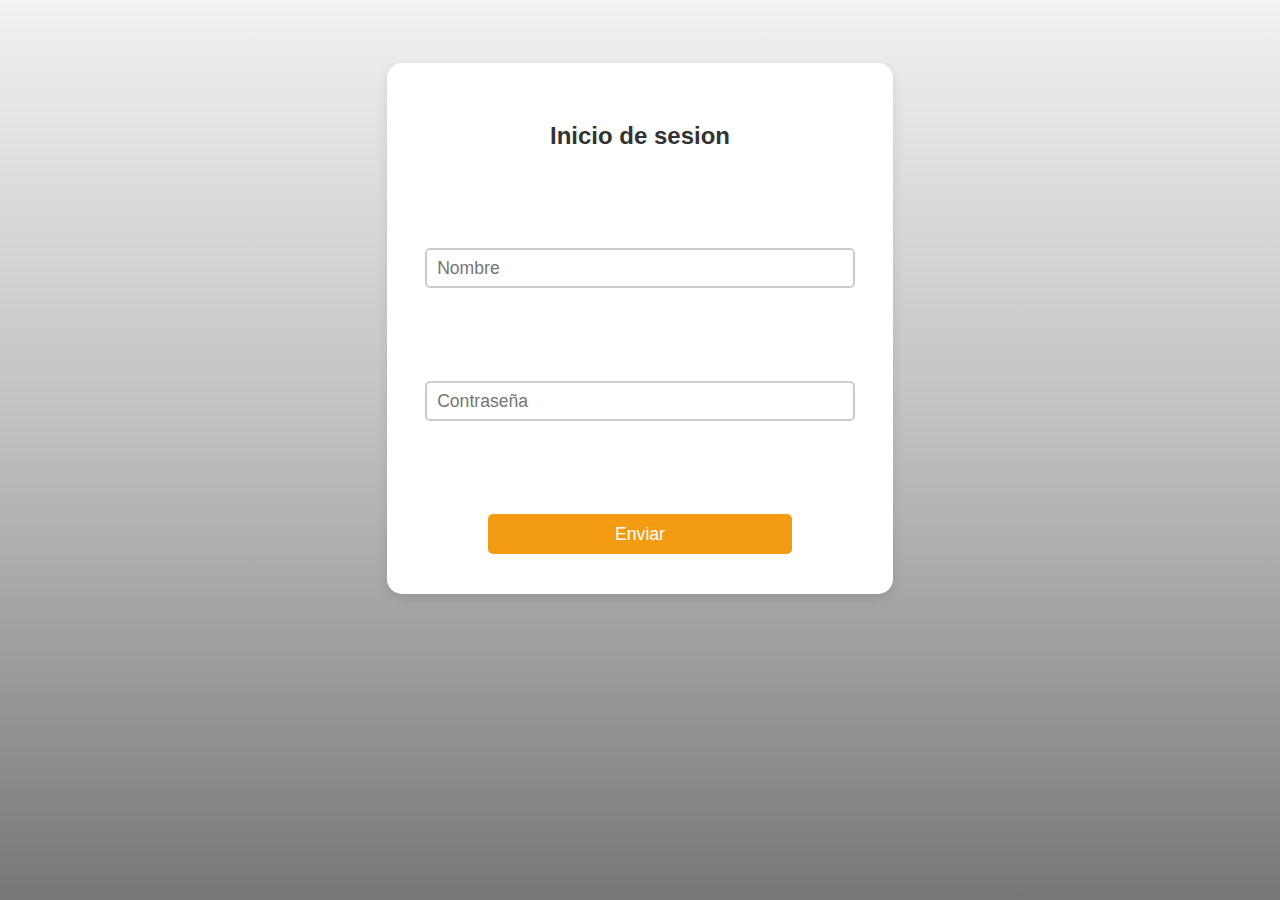
<file: InicioSesion.html>
<html>
    <head>
        <meta charset="UTF-8">
        <link rel="stylesheet" href="RegistroDecoracion.css">
    </head>
    <body>
        <div id="Contenedor">
            <h2>Inicio de sesion</h2>
            <input type="text" id="Nombre" placeholder="Nombre">
            <input type="password" id="Contraseña" placeholder="Contraseña">    
            <button id="Enviar">Enviar</button>
        </div>
        <script src="InicioSesionInteracciones.js"></script>
    </body>
</html>
</file>
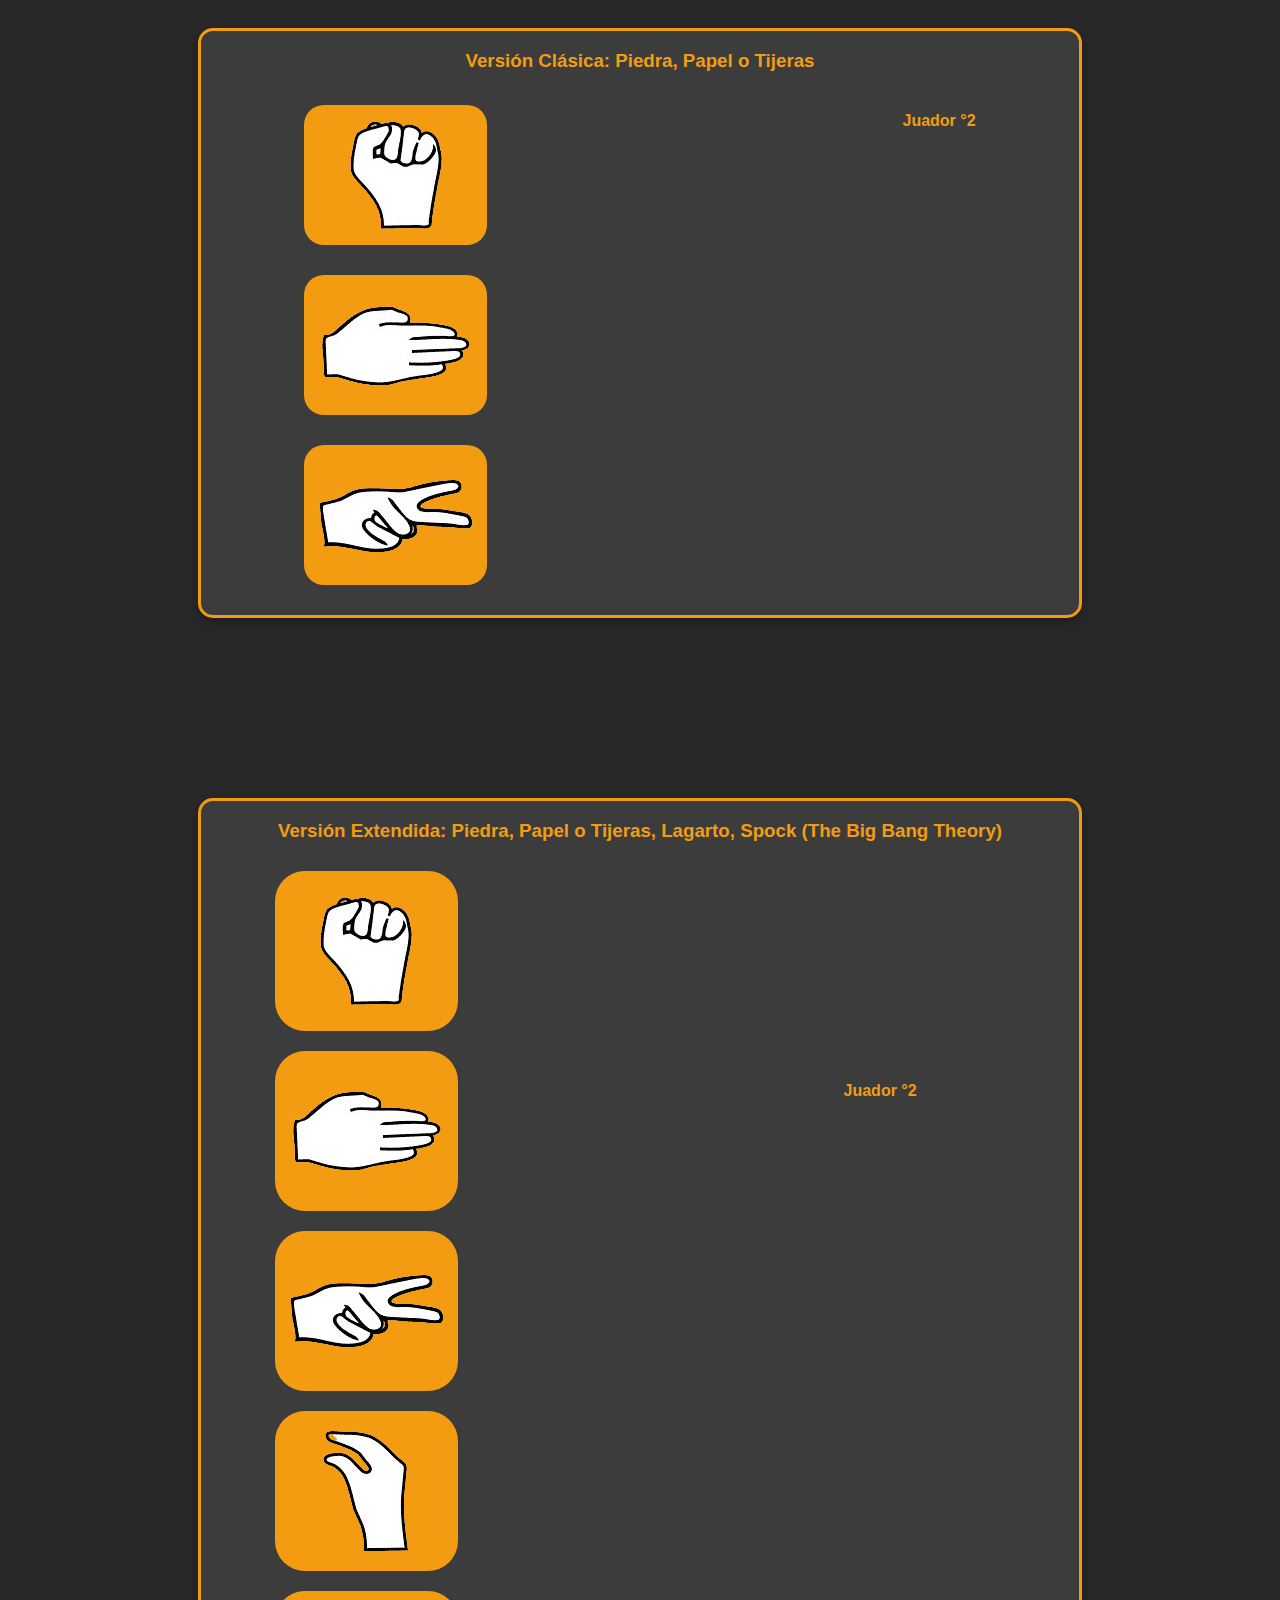
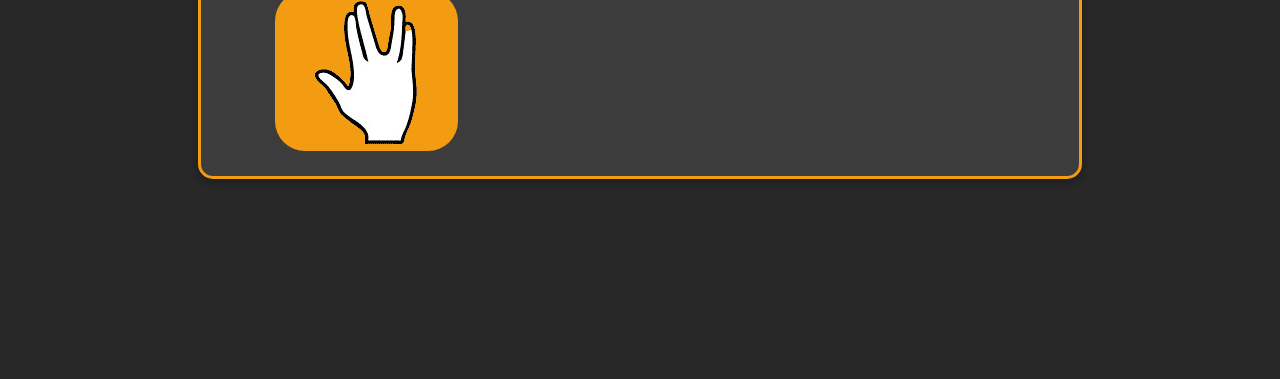
<file: Juego.html>
<html>
    <head>
        <link rel="stylesheet" href="JuegoDecoracion.css">
    </head>
    <body>
        <div id="Clasica">
            <h3>Versión Clásica: Piedra, Papel o Tijeras</h3>
            <div id="ContenedorElecciones">
                <div id="ContenedorUsuario">
                    <button id="Piedra"><img src="Piedra.png" alt=""></button>
                    <button id="Papel"><img src="Papel.png" alt=""></button>
                    <button id="Tijera"><img src="Tijeras.png" alt=""></button>
                </div>
                <div id="Respuesta">
                    
                </div>
                <div>
                    <h4>Juador °2</h4>
                    <div id="ContenedorRamdomClasico">
                    
                    </div>
                </div>
            </div>

            
        </div>


        <div id="Nueva">
            <h3>Versión Extendida: Piedra, Papel o Tijeras, Lagarto, Spock (The Big Bang Theory)</h3>
            <div id="ContenedorElecciones">
                <div id="ContenedorUsuarioToB">
                    <button id="Piedra2"><img src="Piedra.png" alt=""></button>
                    <button id="Papel2"><img src="Papel.png" alt=""></button>
                    <button id="Tijera2"><img src="Tijeras.png" alt=""></button>
                    <button id="Largarto"><img src="Lagarto.png" alt=""></button>
                    <button id="Spock"><img src="Spock.png" alt=""></button>
                </div>
                <div id="Respuesta2">
                    
                </div>
                <div id="ContenedorRespuestaToB">
                    <h4>Juador °2</h3>
                    <div id="ContenedorRamdomToB">
                    
                    
                    </div>

                </div>
                
            </div>

        </div>
        <script src="JuegoInteracciones.js"></script>
    </body>
</html>
</file>
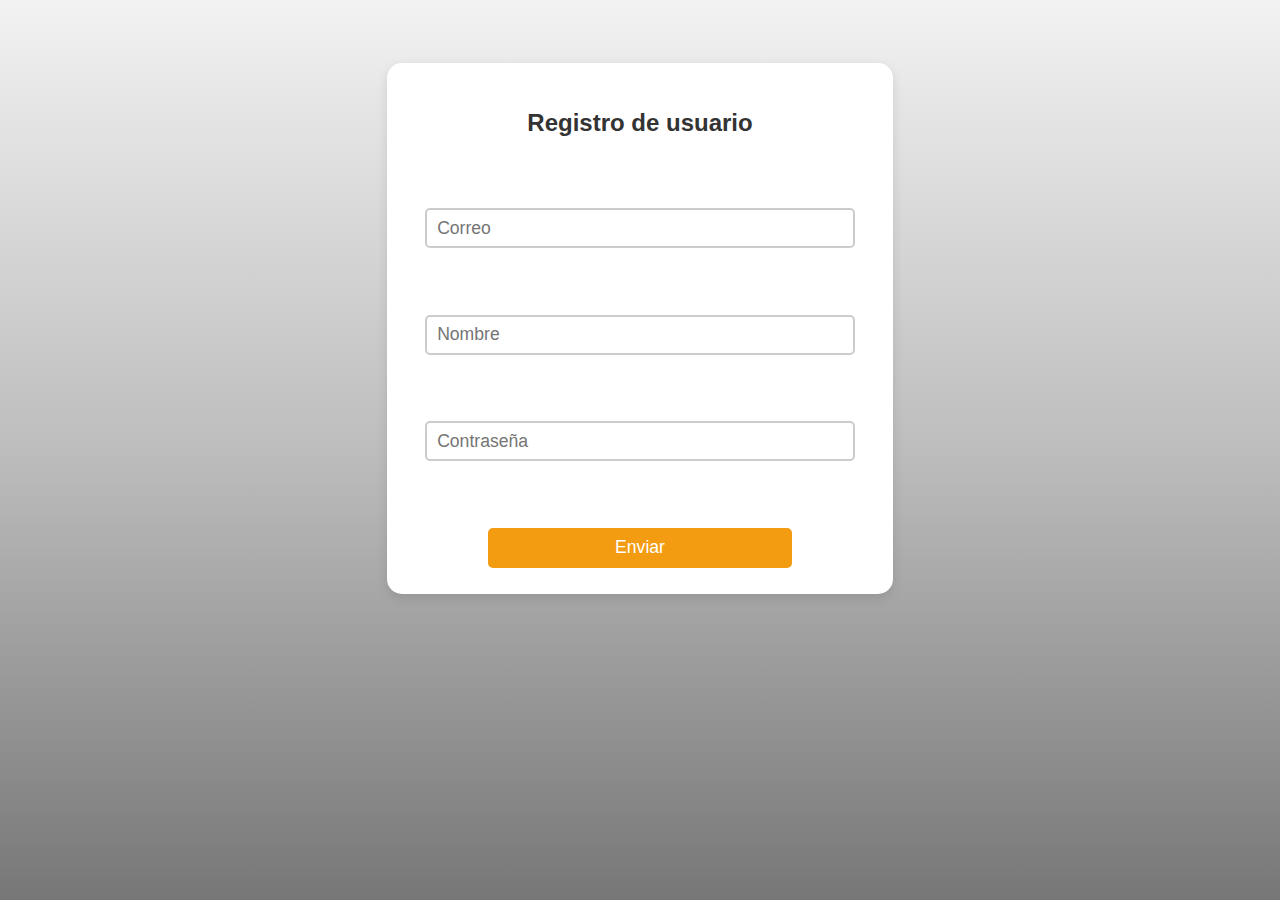
<file: Registro.html>
<html>
    <head>
        <meta charset="UTF-8">
        <link rel="stylesheet" href="RegistroDecoracion.css">
    </head>
    <body>
        <div id="Contenedor">
            <h2>Registro de usuario</h2>
            <input type="text" id="Correo" placeholder="Correo">
            <input type="text" id="Nombre" placeholder="Nombre">
            <input type="password" id="Contraseña" placeholder="Contraseña">
            <button id="Enviar">Enviar</button>
        </div>
        <script  src="RegistroInteracciones.js"></script>
    </body>
</html>
</file>
<file: RegistroDecoracion.css>
body {
    background: linear-gradient(to bottom, rgb(242, 242, 242), rgb(189, 189, 189), rgb(119, 119, 119));
    font-family: 'Arial', sans-serif;
}

#Contenedor {
    display: flex;
    flex-direction: column;
    background-color: rgb(255, 255, 255);
    width: 40%;
    height: 60%;
    justify-content: space-around;
    justify-self: center;
    align-items: center;
    margin-top: 5%;
    border-radius: 15px;
    box-shadow: 0 4px 12px rgba(0, 0, 0, 0.1);
}

h2 {
    text-align: center;
    color: #333;
    font-size: 1.5em;
}

input {
    width: 85%;
    height: 40px;
    font-size: 110%;
    padding: 0 10px;
    margin-bottom: 15px;
    border: 2px solid #ccc;
    border-radius: 5px;
    box-sizing: border-box;
}

input:focus {
    border-color: #f39c12;
    outline: none;
    box-shadow: 0 0 5px rgba(243, 156, 18, 0.5);
}

button {
    width: 60%;
    height: 40px;
    background-color: #f39c12;
    color: white;
    font-size: 110%;
    border: none;
    border-radius: 5px;
    cursor: pointer;
    transition: background-color 0.3s ease;
}

button:hover {
    background-color: #e67e22;
}
</file>
<file: JuegoDecoracion.css>
h3 {
    text-align: center;
    color: #f39c12;
    font-family: 'Arial', sans-serif;
}
h4 {
    text-align: center;
    color: #f39c12;
    font-family: 'Arial', sans-serif;
    margin-bottom: 50px;
}
body {
    background-color: rgb(40, 40, 40);
    font-family: 'Verdana', sans-serif;
}
#Clasica {
    position: relative;
    top: 20px;
    margin-bottom: 200px;
    background-color: rgb(60, 60, 60);
    margin-left: 15%;
    margin-right: 15%;
    border: 3px solid #f39c12;
    border-radius: 15px 15px 15px 15px;
    box-shadow: 0 4px 10px rgba(0, 0, 0, 0.3);
}
#ContenedorElecciones {
    display: flex;
    flex-direction: row;
    justify-content: space-around;
    padding-bottom: 15px;
}
#ContenedorUsuario {
    display: flex;
    flex-direction: column;
    width: auto;
    height: auto;
}
#ContenedorUsuario button {
    width: 100%;
    height: 140px;
    margin: 15px 0px;
    border: none;
    border-radius: 20px 20px 20px 20px;
    background-color: #f39c12;
    color: white;
    font-weight: bold;
    transition: background-color 0.3s;
}
#ContenedorUsuario button:hover {
    background-color: #e67e22;
}
#ContenedorRamdomClasico {
    display: flex;
    width: 15%;
    height: 120px;
    position: relative;
    top: 90px;

    border-radius: 10px;
}
#Respuesta {
    font-size: 150%;
    color: #f39c12;
}
#Nueva {
    margin-bottom: 200px;
    background-color: rgb(60, 60, 60);
    margin-left: 15%;
    margin-right: 15%;
    border: 3px solid #f39c12;
    border-radius: 15px 15px 15px 15px;
    box-shadow: 0 4px 10px rgba(0, 0, 0, 0.3);
}
#ContenedorRamdomToB {
    display: flex;
    width: 250px;
    height: 100px;
    display: flex;
    justify-content: center;
    align-items: center;

    border-radius: 15px;
}
#ContenedorUsuarioToB {
    display: flex;
    flex-direction: column;
    width: auto;
    height: auto;
}
#ContenedorUsuarioToB button {
    width: 100%;
    height: 160px;
    margin: 10px 0px;
    border: none;
    border-radius: 30px 30px 30px 30px;
    background-color: #f39c12;
    color: white;
    font-weight: bold;
    transition: background-color 0.3s;
}
#ContenedorUsuarioToB button:hover {
    background-color: #e67e22;
}
#ContenedorRespuestaToB {
    position: relative;
    top: 200px;
}
#Respuesta2 {
    font-size: 140%;
    color: #f39c12;
}
</file>
